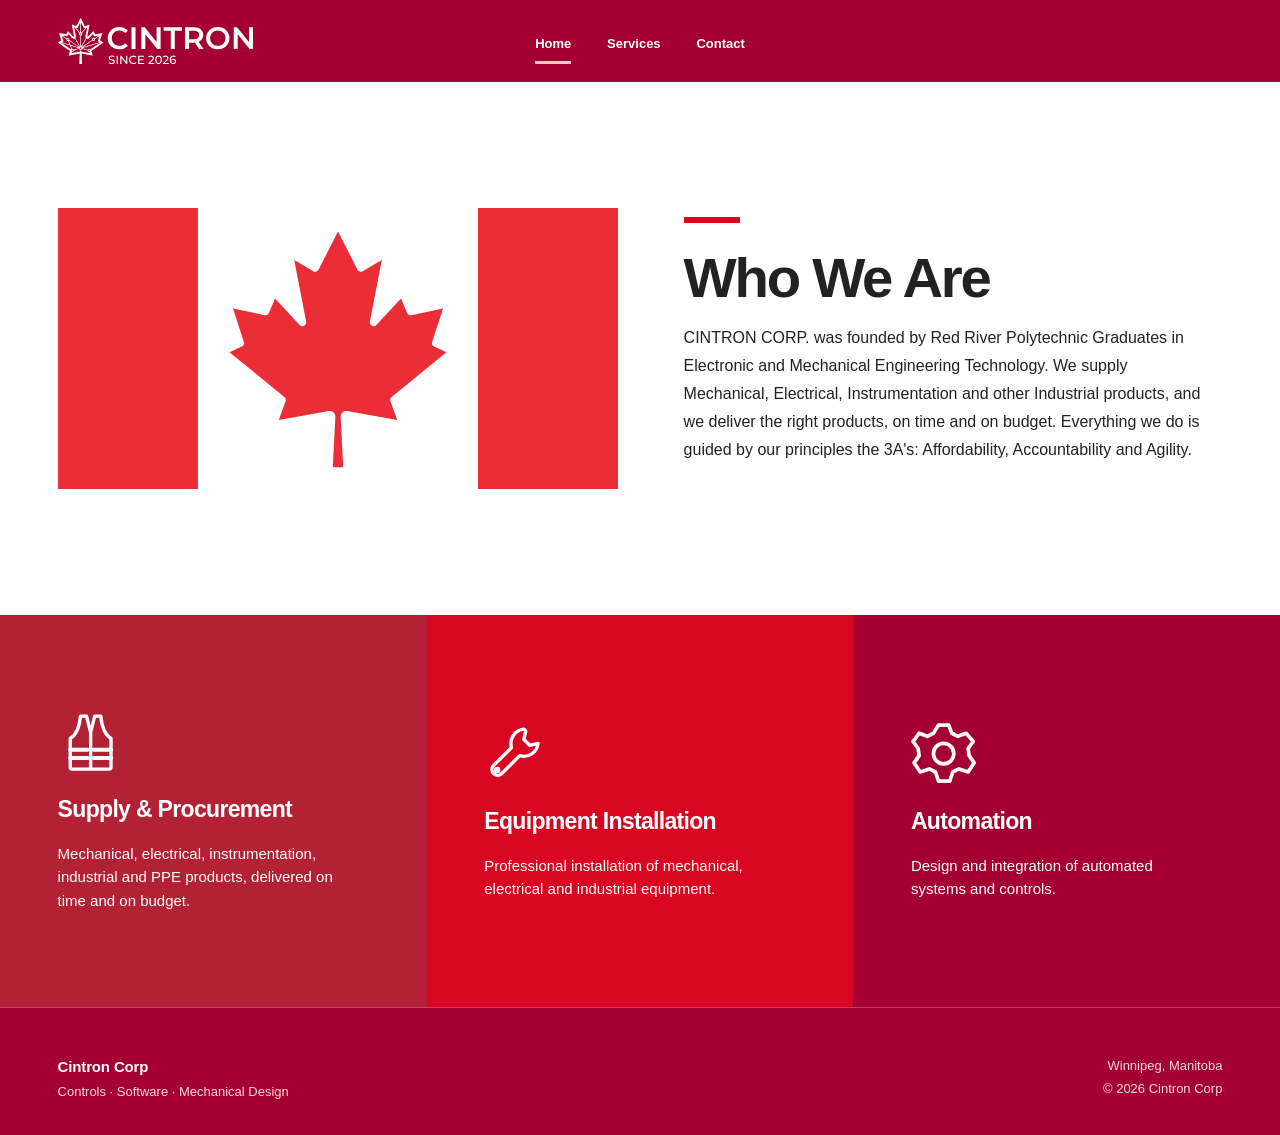
<file: index.html>
<!doctype html>
<!--
  index.html — HOMEPAGE
  Sections: "Who We Are" (flag + text), then the three service cards.

  Shared parts are filled in by JavaScript:
    - header and footer ...... js/site.js
    - the service cards ...... js/services.js
-->
<html lang="en">
<head>
  <meta charset="UTF-8">
  <meta name="viewport" content="width=device-width, initial-scale=1.0">
  <!-- Tab title and the description search engines show. -->
  <title>Cintron Corp</title>
  <meta name="description" content="Practical solutions in controls, software, electronics and mechanical design.">
  <meta name="theme-color" content="#A50034">
  <link rel="icon" href="images/favicon.svg" type="image/svg+xml">

  <link rel="stylesheet" href="css/colors.css">
  <link rel="stylesheet" href="css/global.css">
  <link rel="stylesheet" href="css/home.css">
  <link rel="stylesheet" href="css/service-cards.css">
</head>

<!-- data-page="home" underlines "Home" in the nav (see js/site.js). -->
<body data-page="home">
  <a href="#main-content" class="skip-link">Skip to content</a>
  <header class="site-header" data-site-header></header>

  <main id="main-content">

    <!-- ===== WHO WE ARE ===== -->
    <section class="intro-section" aria-labelledby="intro-heading">
      <div class="intro-inner site-container">
        <!-- Left: image. To use a photo instead, change src (e.g. images/team-photo.jpg) and alt. -->
        <div class="intro-image-wrap">
          <img class="intro-image" src="images/canada-flag.svg" alt="Flag of Canada" width="920" height="640" fetchpriority="high">
        </div>
        <!-- Right: heading and text. -->
        <div class="intro-copy">
          <span class="accent-rule" aria-hidden="true"></span>
          <h1 id="intro-heading">Who We Are</h1>
          <p>CINTRON CORP. was founded by Red River Polytechnic Graduates in Electronic and Mechanical Engineering Technology. We supply Mechanical, Electrical, Instrumentation and other Industrial products, and we deliver the right products, on time and on budget. Everything we do is guided by our principles the 3A's: Affordability, Accountability and Agility.</p>
        </div>
      </div>
    </section>

    <!-- ===== SERVICE CARDS =====
         Filled in by js/services.js. Edit the card text there, not here. -->
    <section class="services-band" aria-label="What we do">
      <div class="services-card-grid" data-service-cards></div>
    </section>

  </main>

  <footer class="site-footer" data-site-footer></footer>

  <script src="js/site.js"></script>
  <script src="js/services.js"></script>
</body>
</html>
</file>
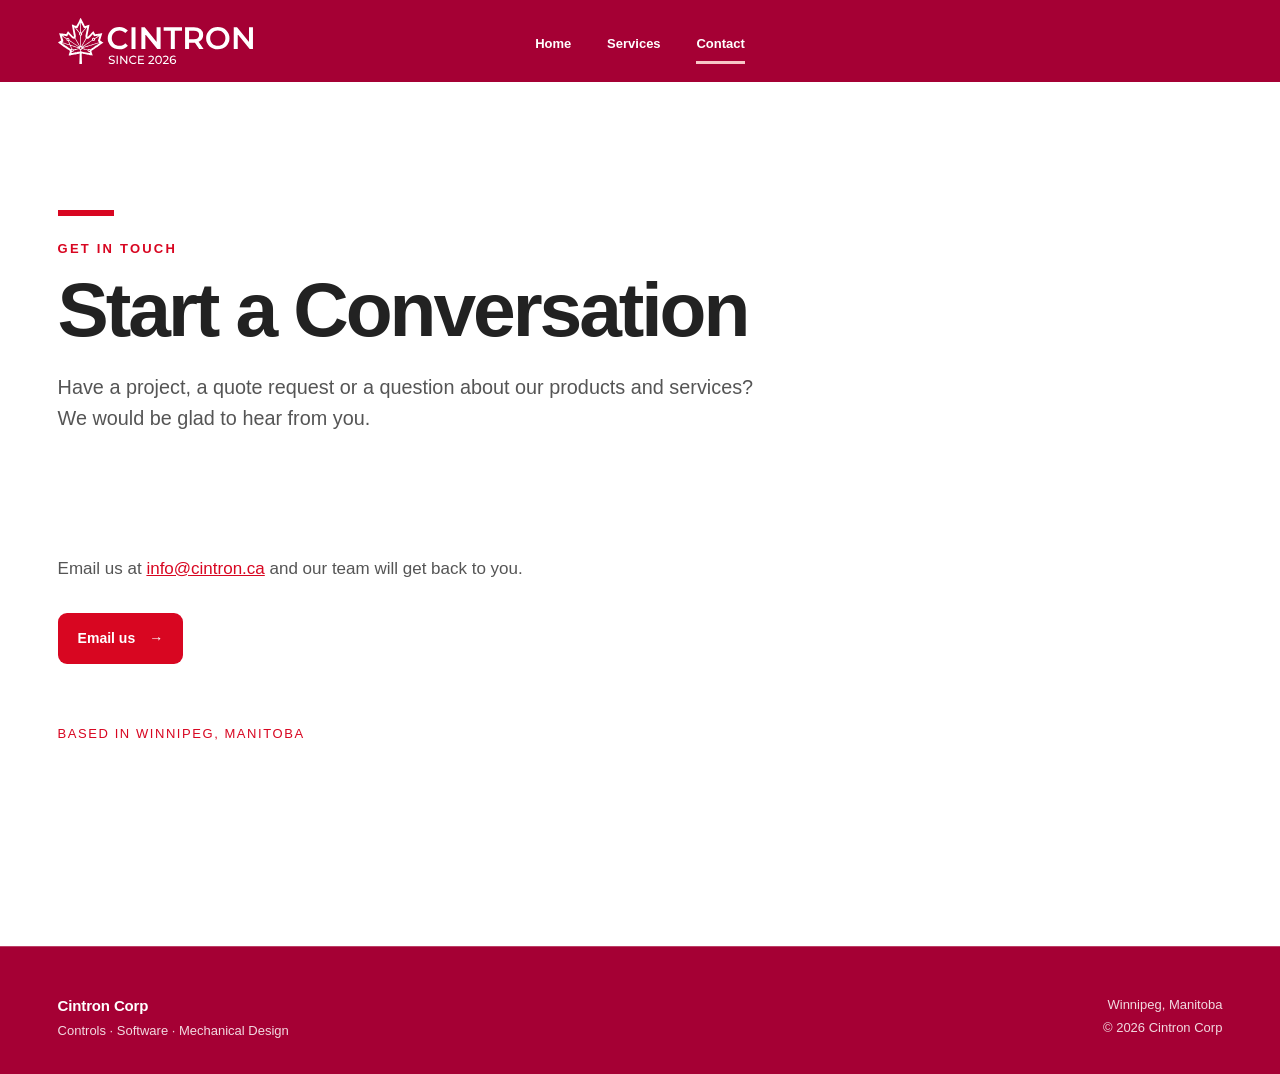
<file: contact.html>
<!doctype html>
<!--
  contact.html — CONTACT PAGE
  Heading, email address, "Email us" button and location.
  The email address appears twice below (the text link and the button):
  change both if it ever changes.
  Header and footer are filled in by js/site.js.
-->
<html lang="en">
<head>
  <meta charset="UTF-8">
  <meta name="viewport" content="width=device-width, initial-scale=1.0">
  <title>Contact | Cintron Corp</title>
  <meta name="description" content="Have a project, a quote request or a question about our products and services? We would be glad to hear from you.">
  <meta name="theme-color" content="#A50034">
  <link rel="icon" href="images/favicon.svg" type="image/svg+xml">

  <link rel="stylesheet" href="css/colors.css">
  <link rel="stylesheet" href="css/global.css">
</head>

<body data-page="contact">
  <a href="#main-content" class="skip-link">Skip to content</a>
  <header class="site-header" data-site-header></header>

  <main id="main-content">

    <!-- ===== PAGE HEADING ===== -->
    <section class="page-hero site-container">
      <span class="accent-rule" aria-hidden="true"></span><p class="eyebrow">Get in touch</p>
      <h1>Start a Conversation</h1>
      <p>Have a project, a quote request or a question about our products and services? We would be glad to hear from you.</p>
    </section>

    <!-- ===== CONTACT DETAILS ===== -->
    <div class="contact-content site-container prose">
      <p>Email us at <a href="mailto:info@cintron.ca">info@cintron.ca</a> and our team will get back to you.</p>
      <a href="mailto:info@cintron.ca" class="contact-button contact-button--large">Email us <span aria-hidden="true">→</span></a>
      <p class="contact-location">Based in Winnipeg, Manitoba</p>
    </div>

  </main>

  <footer class="site-footer" data-site-footer></footer>

  <script src="js/site.js"></script>
</body>
</html>
</file>
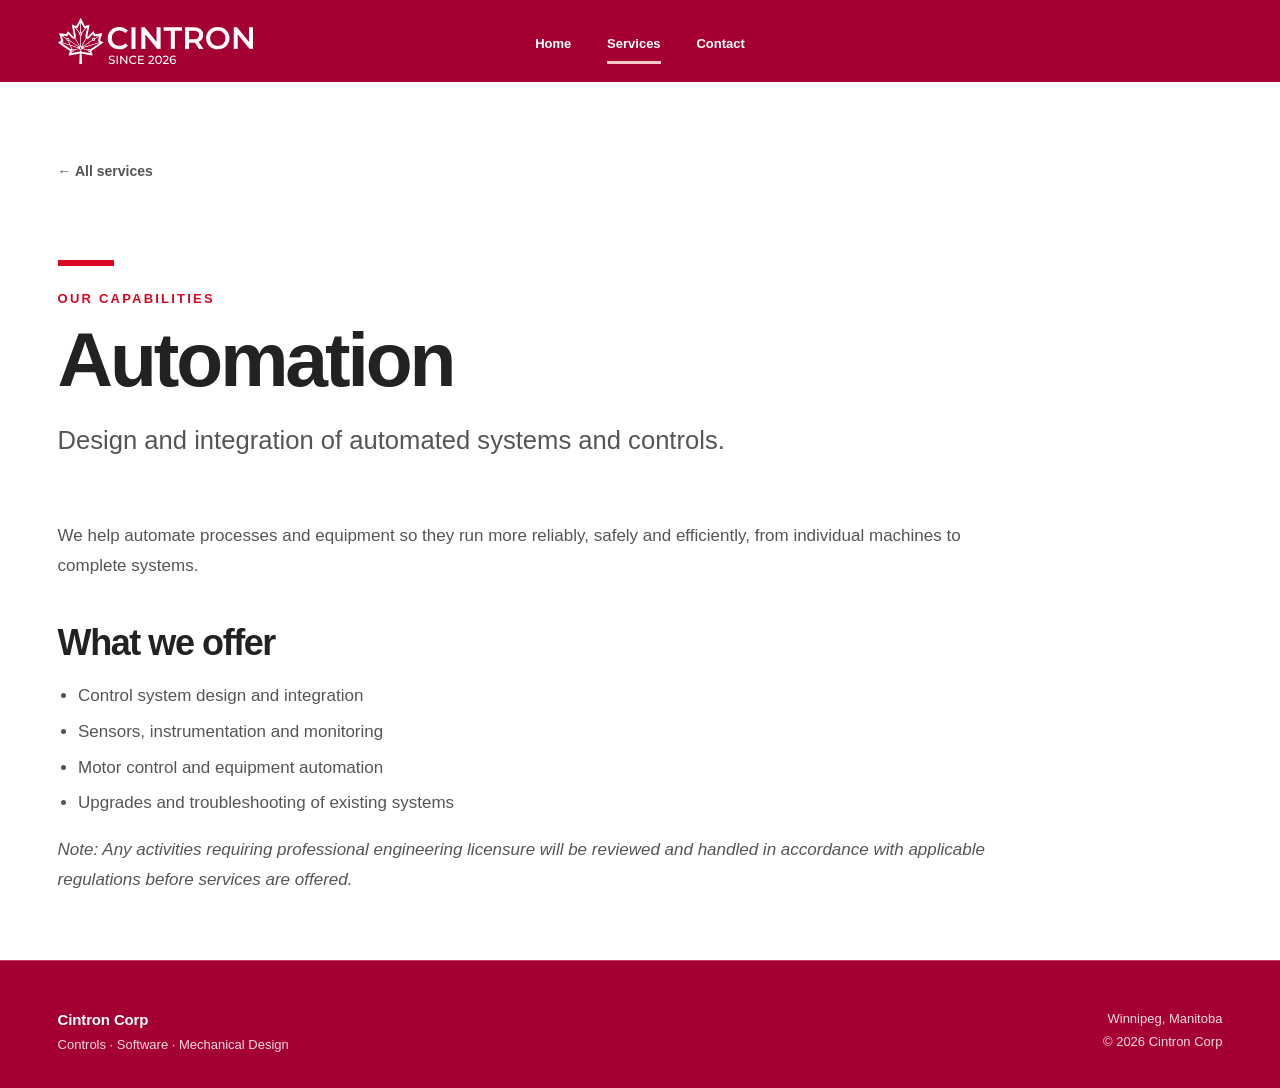
<file: services-automation.html>
<!doctype html>
<!--
  services-automation.html — AUTOMATION service page
  (opened by clicking the third service card).

  Edit the text directly below. If you change the title or the one-line
  description, also change them in js/services.js so the card matches.
  Header and footer are filled in by js/site.js.
-->
<html lang="en">
<head>
  <meta charset="UTF-8">
  <meta name="viewport" content="width=device-width, initial-scale=1.0">
  <title>Automation | Cintron Corp</title>
  <meta name="description" content="Design and integration of automated systems and controls.">
  <meta name="theme-color" content="#A50034">
  <link rel="icon" href="images/favicon.svg" type="image/svg+xml">

  <link rel="stylesheet" href="css/colors.css">
  <link rel="stylesheet" href="css/global.css">
</head>

<!-- data-page="services" keeps "Services" underlined in the nav. -->
<body data-page="services">
  <a href="#main-content" class="skip-link">Skip to content</a>
  <header class="site-header" data-site-header></header>

  <main id="main-content">

    <!-- ===== PAGE HEADING ===== -->
    <section class="detail-hero site-container">
      <a href="services.html" class="back-link">← All services</a>
      <span class="accent-rule" aria-hidden="true"></span>
      <p class="eyebrow">Our capabilities</p>
      <h1>Automation</h1>
      <p class="detail-lede">Design and integration of automated systems and controls.</p>
    </section>

    <!-- ===== PAGE TEXT =====
         Draft copy: replace with the team's wording. Use <h2> for headings,
         <p> for paragraphs and <ul><li> for bullet lists. -->
    <div class="service-detail-body site-container prose">
      <p>We help automate processes and equipment so they run more reliably, safely and efficiently, from individual machines to complete systems.</p>

      <h2>What we offer</h2>
      <ul>
        <li>Control system design and integration</li>
        <li>Sensors, instrumentation and monitoring</li>
        <li>Motor control and equipment automation</li>
        <li>Upgrades and troubleshooting of existing systems</li>
      </ul>

      <p><em>Note: Any activities requiring professional engineering licensure will be reviewed and handled in accordance with applicable regulations before services are offered.</em></p>
    </div>

  </main>

  <footer class="site-footer" data-site-footer></footer>

  <script src="js/site.js"></script>
</body>
</html>
</file>
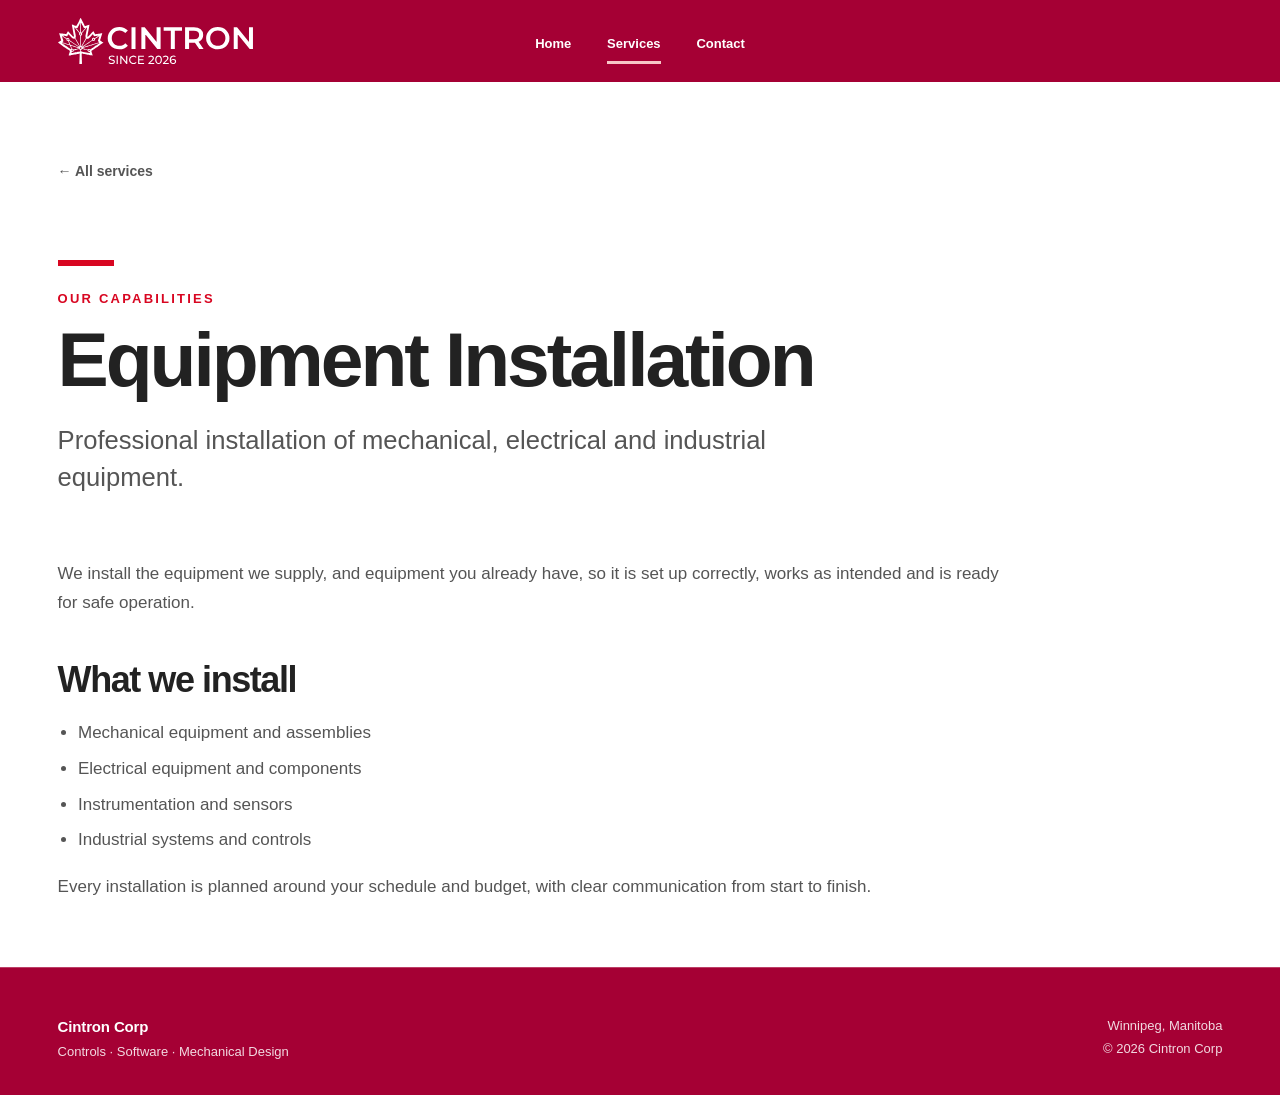
<file: services-equipment-installation.html>
<!doctype html>
<!--
  services-equipment-installation.html — EQUIPMENT INSTALLATION service page
  (opened by clicking the second service card).

  Edit the text directly below. If you change the title or the one-line
  description, also change them in js/services.js so the card matches.
  Header and footer are filled in by js/site.js.
-->
<html lang="en">
<head>
  <meta charset="UTF-8">
  <meta name="viewport" content="width=device-width, initial-scale=1.0">
  <title>Equipment Installation | Cintron Corp</title>
  <meta name="description" content="Professional installation of mechanical, electrical and industrial equipment.">
  <meta name="theme-color" content="#A50034">
  <link rel="icon" href="images/favicon.svg" type="image/svg+xml">

  <link rel="stylesheet" href="css/colors.css">
  <link rel="stylesheet" href="css/global.css">
</head>

<!-- data-page="services" keeps "Services" underlined in the nav. -->
<body data-page="services">
  <a href="#main-content" class="skip-link">Skip to content</a>
  <header class="site-header" data-site-header></header>

  <main id="main-content">

    <!-- ===== PAGE HEADING ===== -->
    <section class="detail-hero site-container">
      <a href="services.html" class="back-link">← All services</a>
      <span class="accent-rule" aria-hidden="true"></span>
      <p class="eyebrow">Our capabilities</p>
      <h1>Equipment Installation</h1>
      <p class="detail-lede">Professional installation of mechanical, electrical and industrial equipment.</p>
    </section>

    <!-- ===== PAGE TEXT =====
         Draft copy: replace with the team's wording. Use <h2> for headings,
         <p> for paragraphs and <ul><li> for bullet lists. -->
    <div class="service-detail-body site-container prose">
      <p>We install the equipment we supply, and equipment you already have, so it is set up correctly, works as intended and is ready for safe operation.</p>

      <h2>What we install</h2>
      <ul>
        <li>Mechanical equipment and assemblies</li>
        <li>Electrical equipment and components</li>
        <li>Instrumentation and sensors</li>
        <li>Industrial systems and controls</li>
      </ul>

      <p>Every installation is planned around your schedule and budget, with clear communication from start to finish.</p>
    </div>

  </main>

  <footer class="site-footer" data-site-footer></footer>

  <script src="js/site.js"></script>
</body>
</html>
</file>
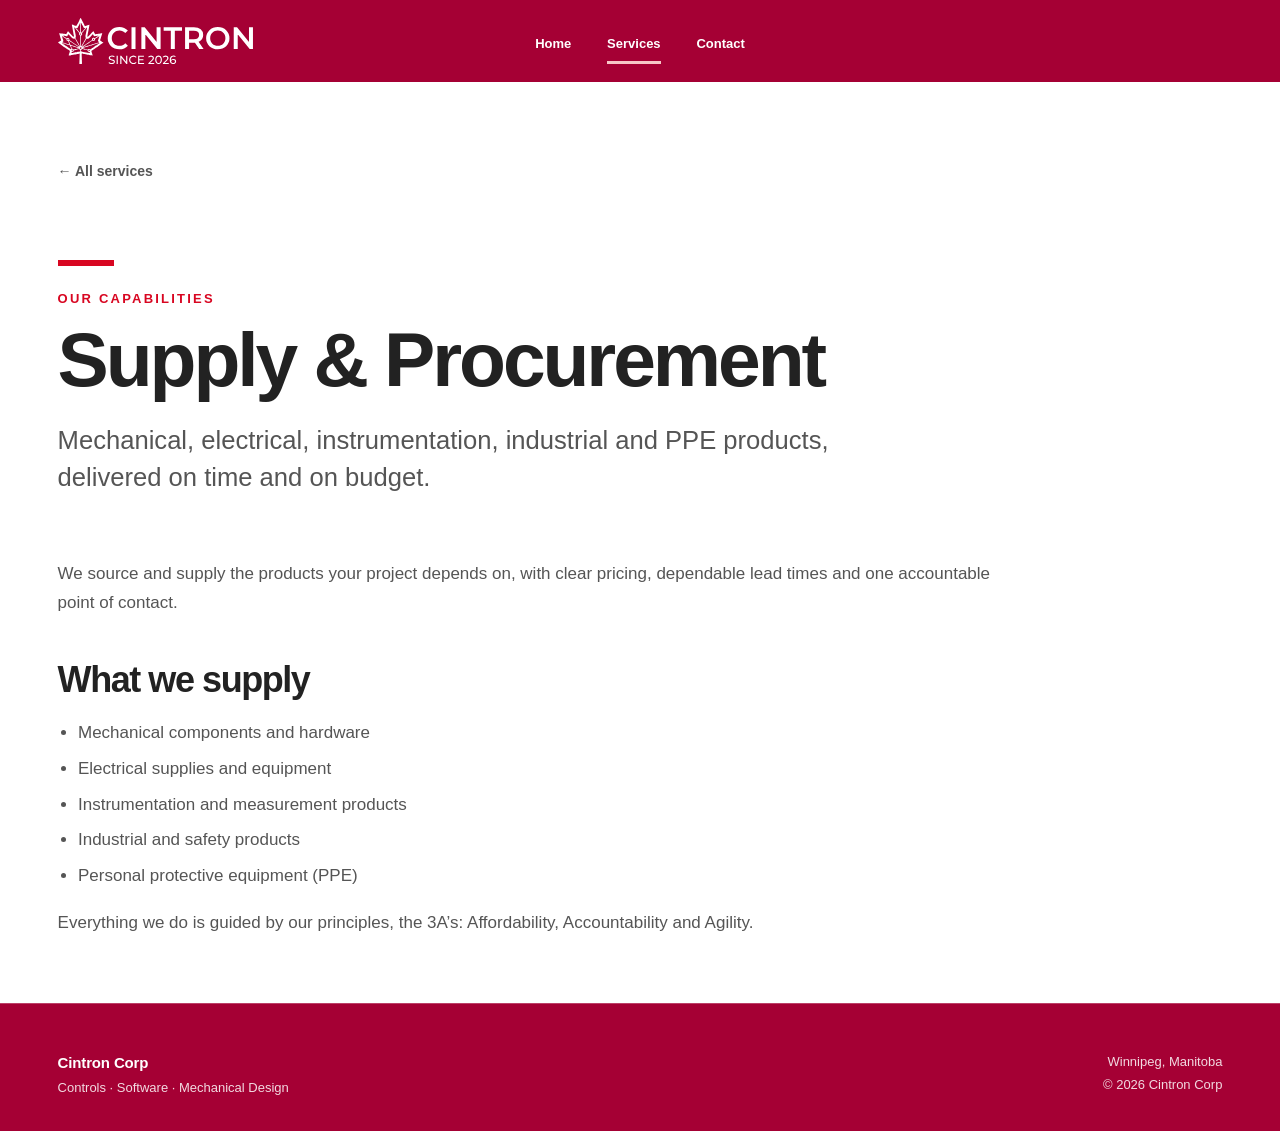
<file: services-supply-procurement.html>
<!doctype html>
<!--
  services-supply-procurement.html — SUPPLY & PROCUREMENT service page
  (opened by clicking the first service card).

  Edit the text directly below. If you change the title or the one-line
  description, also change them in js/services.js so the card matches.
  Header and footer are filled in by js/site.js.
-->
<html lang="en">
<head>
  <meta charset="UTF-8">
  <meta name="viewport" content="width=device-width, initial-scale=1.0">
  <title>Supply &amp; Procurement | Cintron Corp</title>
  <meta name="description" content="Mechanical, electrical, instrumentation, industrial and PPE products, delivered on time and on budget.">
  <meta name="theme-color" content="#A50034">
  <link rel="icon" href="images/favicon.svg" type="image/svg+xml">

  <link rel="stylesheet" href="css/colors.css">
  <link rel="stylesheet" href="css/global.css">
</head>

<!-- data-page="services" keeps "Services" underlined in the nav. -->
<body data-page="services">
  <a href="#main-content" class="skip-link">Skip to content</a>
  <header class="site-header" data-site-header></header>

  <main id="main-content">

    <!-- ===== PAGE HEADING ===== -->
    <section class="detail-hero site-container">
      <a href="services.html" class="back-link">← All services</a>
      <span class="accent-rule" aria-hidden="true"></span>
      <p class="eyebrow">Our capabilities</p>
      <h1>Supply &amp; Procurement</h1>
      <p class="detail-lede">Mechanical, electrical, instrumentation, industrial and PPE products, delivered on time and on budget.</p>
    </section>

    <!-- ===== PAGE TEXT =====
         Draft copy: replace with the team's wording. Use <h2> for headings,
         <p> for paragraphs and <ul><li> for bullet lists. -->
    <div class="service-detail-body site-container prose">
      <p>We source and supply the products your project depends on, with clear pricing, dependable lead times and one accountable point of contact.</p>

      <h2>What we supply</h2>
      <ul>
        <li>Mechanical components and hardware</li>
        <li>Electrical supplies and equipment</li>
        <li>Instrumentation and measurement products</li>
        <li>Industrial and safety products</li>
        <li>Personal protective equipment (PPE)</li>
      </ul>

      <p>Everything we do is guided by our principles, the 3A’s: Affordability, Accountability and Agility.</p>
    </div>

  </main>

  <footer class="site-footer" data-site-footer></footer>

  <script src="js/site.js"></script>
</body>
</html>
</file>
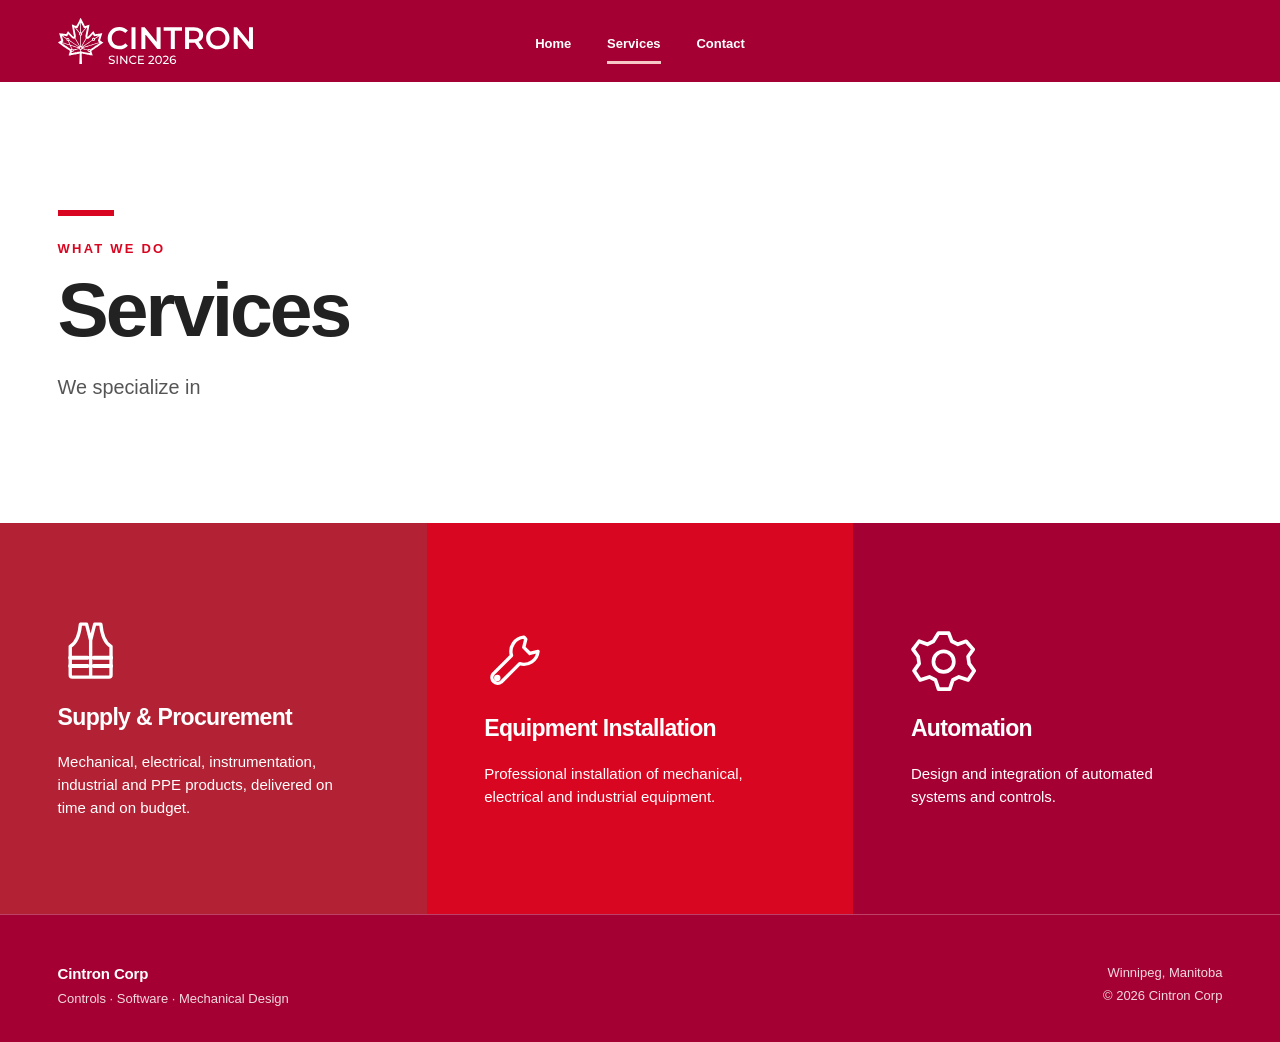
<file: services.html>
<!doctype html>
<!--
  services.html — SERVICES PAGE
  Big "Services" heading, then the three service cards.

  Shared parts are filled in by JavaScript:
    - header and footer ...... js/site.js
    - the service cards ...... js/services.js
-->
<html lang="en">
<head>
  <meta charset="UTF-8">
  <meta name="viewport" content="width=device-width, initial-scale=1.0">
  <title>Services | Cintron Corp</title>
  <meta name="description" content="Our automation, software and mechanical design capabilities.">
  <meta name="theme-color" content="#A50034">
  <link rel="icon" href="images/favicon.svg" type="image/svg+xml">

  <link rel="stylesheet" href="css/colors.css">
  <link rel="stylesheet" href="css/global.css">
  <link rel="stylesheet" href="css/service-cards.css">
</head>

<body data-page="services">
  <a href="#main-content" class="skip-link">Skip to content</a>
  <header class="site-header" data-site-header></header>

  <main id="main-content">

    <!-- ===== PAGE HEADING ===== -->
    <section class="page-hero site-container">
      <span class="accent-rule" aria-hidden="true"></span><p class="eyebrow">What we do</p>
      <h1>Services</h1>
      <!-- Intro sentence under the heading. -->
      <p>We specialize in</p>
    </section>

    <!-- ===== SERVICE CARDS =====
         Filled in by js/services.js. Edit the card text there, not here. -->
    <section class="services-band" aria-label="What we do">
      <div class="services-card-grid" data-service-cards></div>
    </section>

  </main>

  <footer class="site-footer" data-site-footer></footer>

  <script src="js/site.js"></script>
  <script src="js/services.js"></script>
</body>
</html>
</file>
<file: css/colors.css>
/* ==========================================================================
   colors.css — EVERY colour on the site is defined here, once.

   The other CSS files never use hex codes directly; they use the "role"
   variables below (for example var(--color-primary)). Change a value here and
   every page updates.

   Readability (WCAG contrast): white on bright red 5.3:1, white on crimson
   7.9:1, white on classic red 6.6:1, #222 on pink 10.5:1, #555 on pink 4.9:1.
   Bright red text on pink is only 3.5:1, so use --color-secondary for text
   on pink.
   ========================================================================== */
:root {
  /* ---- Palette: the actual brand colours ---- */
  --crimson: #a50034;      /* Deep crimson */
  --red: #d80621;          /* Bright red */
  --classic-red: #b22234;  /* Classic red */
  --pink: #f7c6c7;         /* Soft pink */
  --white: #ffffff;
  --ink: #222222;          /* Dark text on white/pink */

  /* ---- Roles: what each colour is used for ---- */
  --color-primary: var(--red);            /* Buttons, links, red accent lines */
  --color-secondary: var(--crimson);      /* Header, footer, hover states */
  --color-accent: var(--classic-red);     /* Accents (first service card) */
  --color-tint: var(--pink);              /* Pink band behind service cards, nav underline */
  --color-bg: var(--white);               /* Page background */
  --color-text: var(--ink);               /* Body text on white/pink */
  --text-muted: #555555;                  /* Secondary text on white/pink */
  --hairline: rgba(34,34,34,.15);         /* Thin lines on light backgrounds */
  --on-dark-muted: rgba(255,255,255,.85); /* Secondary text on the reds */
  --hairline-on-dark: rgba(255,255,255,.25);

  /* ---- Layout sizes (not colours, but shared everywhere) ---- */
  --page-gutter: clamp(24px, 4.5vw, 76px); /* Space at the left/right page edges */
  --site-max: 1480px;                      /* Maximum content width */
  --header-height: 82px;                   /* Desktop header height (74px on mobile, see global.css) */
}
</file>
<file: css/global.css>
/* ==========================================================================
   global.css — styles shared by every page.

   Sections in this file:
     1. Reset and basics
     2. Small shared pieces (red accent line, eyebrow label, links)
     3. Header and navigation   (HTML is built by js/site.js)
     4. Footer                  (HTML is built by js/site.js)
     5. Page headings           (Services, Contact, 404 and service pages)
     6. Text content ("prose")  (service page bodies, contact page)
     7. Contact page
     8. Service detail pages
     9. Mobile / small screens
   ========================================================================== */

/* ---------- 1. Reset and basics ---------- */
* { box-sizing: border-box; }
html { scroll-behavior: smooth; scroll-padding-top: var(--header-height); }
body { margin: 0; min-width: 320px; background: var(--color-bg); color: var(--color-text); font-family: Inter, "Segoe UI", Arial, sans-serif; -webkit-font-smoothing: antialiased; }
img { max-width: 100%; height: auto; display: block; }
svg { display: block; }
button, input, textarea { font: inherit; }
a { color: inherit; }
a:focus-visible, button:focus-visible { outline: 3px solid var(--color-primary); outline-offset: 5px; }
::selection { background: var(--color-primary); color: var(--white); }
h1, h2, h3, p { margin-top: 0; }
h1, h2, h3 { letter-spacing: -.04em; }

/* Centred content column used by almost every section. */
.site-container { width: min(calc(100% - var(--page-gutter) * 2), var(--site-max)); margin-inline: auto; }

/* Hidden visually but still read by screen readers. */
.sr-only { border: 0; clip: rect(0,0,0,0); clip-path: inset(50%); height: 1px; width: 1px; margin: -1px; overflow: hidden; padding: 0; position: absolute; white-space: nowrap; }

/* "Skip to content" link: off-screen until a keyboard user tabs to it. */
.skip-link { position: fixed; top: -80px; left: 20px; z-index: 100; padding: 12px 16px; background: var(--color-primary); color: var(--white); font-weight: 700; }
.skip-link:focus { top: 12px; }

/* ---------- 2. Small shared pieces ---------- */
/* The short thick red line above headings. */
.accent-rule { display: block; width: 56px; height: 6px; background: var(--color-primary); margin-bottom: 25px; }
/* Small red uppercase label above a heading, e.g. "WHAT WE DO". */
.eyebrow { margin-bottom: 14px; color: var(--color-primary); font-size: 13px; font-weight: 700; text-transform: uppercase; letter-spacing: .17em; }
/* Plain red underlined link, e.g. "Return home →" on the 404 page. */
.text-link { color: var(--color-primary); text-decoration-thickness: 1px; text-underline-offset: 5px; }

/* ---------- 3. Header and navigation ---------- */
/* Solid crimson bar that stays at the top while scrolling. */
.site-header { position: sticky; top: 0; z-index: 50; height: var(--header-height); background: var(--color-secondary); color: var(--white); }
/* Three columns: logo (left) | nav links (centre) | empty (right). */
.header-inner { width: min(calc(100% - var(--page-gutter) * 2), var(--site-max)); height: 100%; margin: 0 auto; display: grid; grid-template-columns: 1fr auto 1fr; gap: 20px; align-items: center; }
.brand-link { justify-self: start; display: inline-flex; align-items: center; justify-content: center; height: 58px; text-decoration: none; }
/* White Cintron logo (images/logo-white.svg). Height is fixed; width follows the logo's shape. */
.brand-logo { width: auto; height: 46px; }
.primary-nav { height: 100%; display: flex; align-items: center; gap: clamp(21px, 2.8vw, 52px); }
.nav-link { height: 100%; display: inline-flex; align-items: center; padding: 4px 0 0; position: relative; font-size: clamp(13px, .93vw, 15px); font-weight: 600; text-decoration: none; white-space: nowrap; }
/* Pink underline: grows in on hover and stays under the current page's link. */
.nav-link::after { content: ''; position: absolute; bottom: 18px; height: 3px; left: 0; right: 0; background: var(--color-tint); scale: 0 1; transform-origin: center; transition: scale .24s ease; }
.nav-link:hover::after, .nav-link.is-active::after { scale: 1 1; }
/* Hamburger button: hidden on desktop, shown on small screens (section 9). */
.menu-toggle { display: none; }

/* ---------- 4. Footer ---------- */
.site-footer { background: var(--color-secondary); color: var(--white); padding: 50px 0 36px; border-top: 1px solid var(--hairline-on-dark); }
.footer-inner { display: flex; justify-content: space-between; align-items: start; gap: 32px; }
.footer-inner strong { font-size: 15px; letter-spacing: -.01em; }
.footer-inner p { font-size: 13px; color: var(--on-dark-muted); margin: 8px 0 0; }
.footer-right { display: flex; flex-direction: column; text-align: right; gap: 8px; font-size: 13px; color: var(--on-dark-muted); }

/* ---------- 5. Page headings ---------- */
/* Big heading area at the top of the Services, Contact and 404 pages. */
.page-hero { padding-top: clamp(82px, 10vw, 150px); padding-bottom: 100px; }
.page-hero h1, .detail-hero h1 { font-size: clamp(54px, 6vw, 96px); line-height: 1.02; margin: 0 0 24px; max-width: 1100px; }
.page-hero > p:not(.eyebrow) { max-width: 720px; color: var(--text-muted); font-size: clamp(18px, 1.55vw, 23px); line-height: 1.55; }

/* ---------- 6. Text content ("prose") ---------- */
/* Paragraphs, headings and lists written directly in the page HTML.
   Left-aligned with the page heading: the column itself is full width, and only
   each line of text is capped at 950px so it stays easy to read. */
.prose { font-size: 17px; line-height: 1.75; color: var(--text-muted); }
.prose h2, .prose h3 { color: var(--color-text); line-height: 1.2; margin-top: 40px; margin-bottom: 14px; }
.prose h2 { font-size: clamp(25px, 3vw, 36px); }
.prose p { margin-bottom: 20px; }
.prose > * { max-width: 950px; }
/* Bullet lists: bullets sit at the left edge instead of indented. */
.prose ul, .prose ol { padding-left: 1.2em; }
.prose li { margin-block: 6px; }
.prose a { color: var(--color-primary); }
.prose strong { color: var(--color-text); }

/* ---------- 7. Contact page ---------- */
.contact-content { padding-bottom: 180px; }
.contact-location { font-size: 13px; text-transform: uppercase; letter-spacing: .12em; color: var(--color-primary); margin-top: 34px; }
/* Red "Email us →" button. */
.contact-button { display: inline-flex; align-items: center; justify-content: center; gap: 14px; background: var(--color-primary); color: var(--white); text-decoration: none; border: 0; border-radius: 9px; padding: 13px 20px; font-size: 14px; font-weight: 800; transition: translate .2s ease, background .2s ease; }
.contact-button:hover { translate: 0 -2px; background: var(--color-secondary); }
.contact-button--large { margin: 10px 0 25px; }
.prose a.contact-button { color: var(--white); } /* keep button text white inside .prose */

/* ---------- 8. Service detail pages ---------- */
.detail-hero { padding-top: 80px; padding-bottom: 44px; }
.detail-hero .accent-rule { margin-top: 80px; }
/* The grey one-sentence summary under the service title. */
.detail-lede { font-size: clamp(18px, 2vw, 27px); line-height: 1.45; color: var(--text-muted); max-width: 790px; margin-bottom: 18px; }
/* "← All services" link. */
.back-link { text-decoration: none; color: var(--text-muted); font-weight: 600; font-size: 14px; }
.back-link:hover { color: var(--color-primary); }
.service-detail-body { padding-block: 0 45px; }

/* ---------- 9. Mobile / small screens ---------- */
@media (max-width: 780px) {
  :root { --header-height: 74px; }
  /* Header becomes: logo | hamburger button. */
  .header-inner { grid-template-columns: 1fr auto auto; gap: 14px; }
  .brand-logo { height: 38px; }
  .menu-toggle { display: flex; flex-direction: column; gap: 6px; background: none; color: var(--white); border: 0; padding: 12px; order: 2; cursor: pointer; }
  .menu-toggle span { display: block; width: 25px; height: 2px; background: currentColor; }
  /* Nav links drop down below the header; js/site.js adds .is-open when the button is pressed. */
  .primary-nav { position: absolute; top: 100%; left: 0; right: 0; height: auto; padding: 20px var(--page-gutter) 26px; display: none; flex-direction: column; align-items: flex-start; gap: 0; background: var(--color-secondary); border-top: 1px solid var(--hairline-on-dark); border-bottom: 1px solid var(--hairline-on-dark); }
  .primary-nav.is-open { display: flex; }
  .nav-link { padding: 15px 0; font-size: 16px; width: 100%; height: auto; }
  .nav-link::after { bottom: 7px; right: auto; width: 50px; }
  .contact-button { padding: 11px 13px; font-size: 13px; gap: 6px; }
  .page-hero { padding-block: 75px 66px; }
  .footer-inner { flex-direction: column; }
  .footer-right { text-align: left; }
}
@media (max-width: 480px) {
  .detail-hero { padding-top: 50px; }
  .detail-hero .accent-rule { margin-top: 60px; }
}
@media (max-width: 420px) {
  .contact-button { padding: 10px; }
  .brand-logo { height: 32px; }
}
/* Visitors who ask their device for less motion get no hover animations. */
@media (prefers-reduced-motion: reduce) {
  *, *::before, *::after { scroll-behavior: auto !important; transition-duration: .01ms !important; }
}
</file>
<file: css/home.css>
/* ==========================================================================
   home.css — the "Who We Are" section at the top of the homepage
   (index.html only). Image on the left, heading and text on the right.
   ========================================================================== */
.intro-section { background: var(--color-bg); }
.intro-inner { min-height: 460px; display: grid; grid-template-columns: minmax(0, 1.02fr) minmax(0, .98fr); align-items: center; gap: clamp(35px, 5.1vw, 82px); padding-block: clamp(45px, 5.4vw, 90px); }
.intro-image-wrap { overflow: hidden; }
/* Photos are cropped to fill the frame... */
.intro-image { width: 100%; aspect-ratio: 1.42; object-fit: cover; }
/* ...but SVG artwork (like the flag) is always shown whole, never cropped. */
.intro-image[src$=".svg"] { object-fit: contain; }
.intro-copy { padding-right: 3%; }
.intro-copy h1 { margin: 0 0 17px; font-size: clamp(46px, 4.4vw, 75px); font-weight: 800; line-height: 1.06; }
.intro-copy p { font-size: clamp(16px, 1.16vw, 20px); line-height: 1.75; max-width: 560px; color: var(--color-text); }

/* Medium screens: slightly tighter. */
@media (max-width: 920px) {
  .intro-inner { gap: 30px; min-height: 385px; }
  .intro-copy h1 { font-size: clamp(40px, 5vw, 56px); }
}
/* Phones: image on top, text underneath. */
@media (max-width: 680px) {
  .intro-inner { display: flex; flex-direction: column; align-items: stretch; padding-top: 22px; padding-bottom: 55px; }
  .intro-image { aspect-ratio: 1.6; }
  .intro-copy { padding-right: 0; }
  .intro-copy h1 { font-size: 48px; }
}
</file>
<file: css/service-cards.css>
/* ==========================================================================
   service-cards.css — the row of three big coloured service squares.
   Used on index.html and services.html. The cards themselves are created by
   js/services.js.
   ========================================================================== */

/* The band behind the cards: white on top, pink on the bottom half.
   The pink is a solid block drawn by ::before (no gradient). */
.services-band { position: relative; isolation: isolate; background: var(--color-bg); }
.services-band::before { content: ''; z-index: -1; position: absolute; left: 0; right: 0; top: 50%; bottom: 0; background: var(--color-tint); }
.services-card-grid { display: grid; grid-template-columns: repeat(3, minmax(0, 1fr)); width: 100%; align-items: stretch; }

/* One card (the whole card is a link). Content is left-aligned; the side
   padding equals the page gutter, so the first card's text lines up with the
   logo and headings above it. */
.service-card { display: flex; flex-direction: column; align-items: flex-start; text-align: left; justify-content: center; min-height: 260px; aspect-ratio: 1.09; padding: clamp(20px, 3vw, 48px) var(--page-gutter); text-decoration: none; color: var(--white); position: relative; isolation: isolate; }

/* Card colours. The names match the "color" values in js/services.js. */
.service-card[data-color='classic-red'] { background: var(--color-accent); }
.service-card[data-color='bright-red'] { background: var(--color-primary); }
.service-card[data-color='crimson'] { background: var(--color-secondary); }

/* Faint white border that appears on hover / keyboard focus. */
.service-card::after { content: ''; position: absolute; inset: 0; border: 4px solid transparent; transition: border-color .23s ease; pointer-events: none; }
.service-card:hover::after, .service-card:focus-visible::after { border-color: rgba(255,255,255,.48); }

.service-icon { width: clamp(54px, 5.1vw, 79px); height: clamp(54px, 5.1vw, 79px); margin-bottom: 21px; }
.service-icon svg { width: 100%; height: 100%; }
.service-card h2 { font-size: clamp(21px, 1.8vw, 30px); line-height: 1.18; letter-spacing: -.03em; margin: 0 0 19px; font-weight: 800; }
.service-card p { margin: 0; font-size: clamp(15px, 1.11vw, 18px); line-height: 1.55; max-width: 300px; }

/* Medium screens: smaller text and padding. */
@media (max-width: 920px) {
  .service-card { padding-block: 25px; }
  .service-card h2 { font-size: clamp(18px, 2.3vw, 23px); }
}
/* Phones: cards stack on top of each other, full width. */
@media (max-width: 680px) {
  .services-band::before { top: 0; }
  .services-card-grid { grid-template-columns: 1fr; }
  .service-card { min-height: 225px; aspect-ratio: auto; padding-block: 28px; }
  .service-icon { width: 55px; height: 55px; margin-bottom: 12px; }
  .service-card h2 { font-size: 25px; margin-bottom: 10px; }
  .service-card p { font-size: 16px; }
}
</file>
